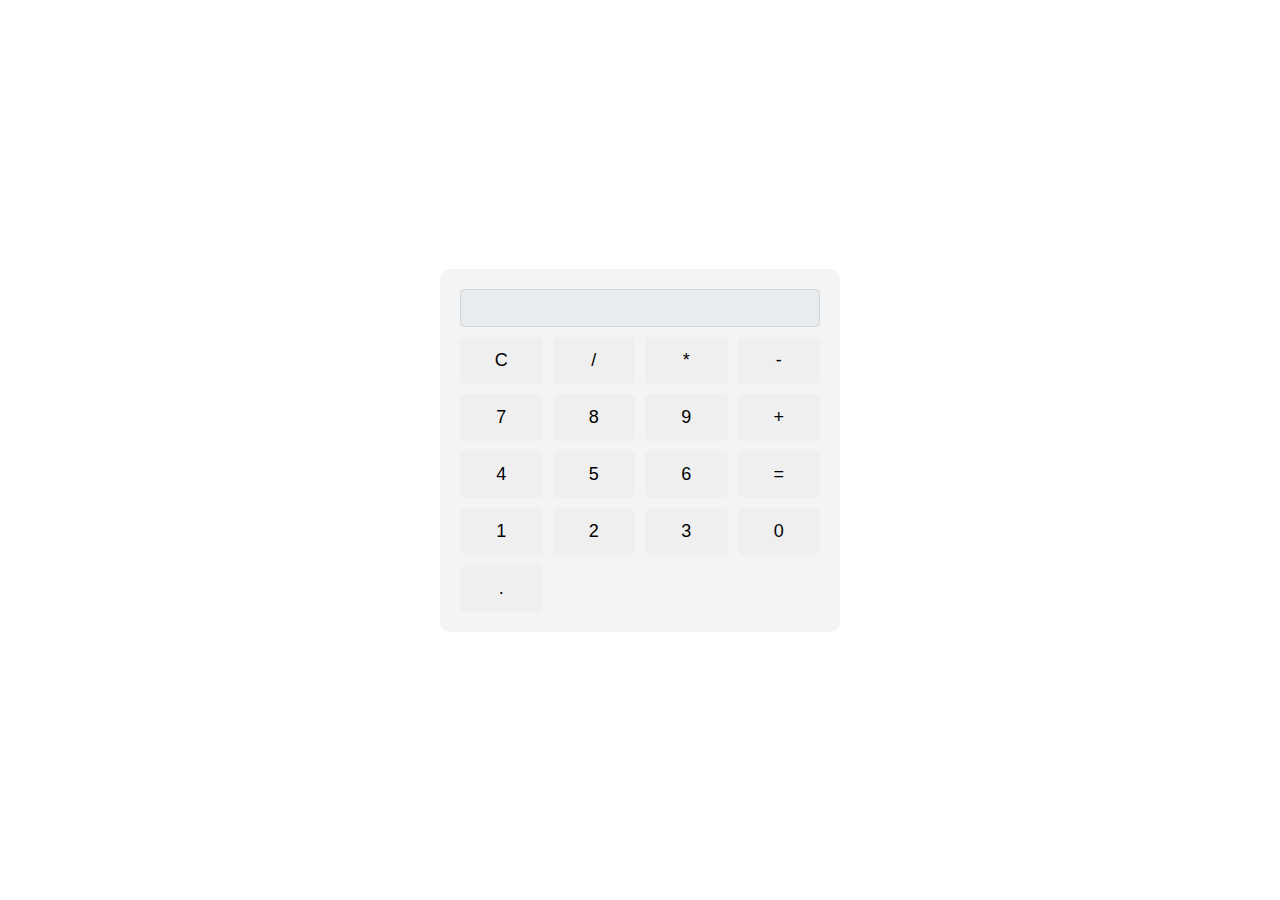
<file: Calculater-App/index.html>
<!DOCTYPE html>
<html lang="en">
<head>
    <meta charset="UTF-8">
    <meta name="viewport" content="width=device-width, initial-scale=1.0">
    <link rel="stylesheet" href="https://maxcdn.bootstrapcdn.com/bootstrap/4.5.2/css/bootstrap.min.css">
    <link rel="stylesheet" href="style.css">
    <title>Calculator App</title>
</head>
<body>
    <div class="container">
        <div class="calculator">
            <input type="text" id="display" class="form-control" readonly>
            <div class="buttons">
                <button onclick="clearDisplay()">C</button>
                <button onclick="appendToDisplay('/')">/</button>
                <button onclick="appendToDisplay('*')">*</button>
                <button onclick="appendToDisplay('-')">-</button>
                <button onclick="appendToDisplay('7')">7</button>
                <button onclick="appendToDisplay('8')">8</button>
                <button onclick="appendToDisplay('9')">9</button>
                <button onclick="appendToDisplay('+')">+</button>
                <button onclick="appendToDisplay('4')">4</button>
                <button onclick="appendToDisplay('5')">5</button>
                <button onclick="appendToDisplay('6')">6</button>
                <button onclick="calculate()">=</button>
                <button onclick="appendToDisplay('1')">1</button>
                <button onclick="appendToDisplay('2')">2</button>
                <button onclick="appendToDisplay('3')">3</button>
                <button onclick="appendToDisplay('0')">0</button>
                <button onclick="appendToDisplay('.')">.</button>
            </div>
        </div>
    </div>

    <script src="https://code.jquery.com/jquery-3.5.1.slim.min.js"></script>
    <script src="https://cdn.jsdelivr.net/npm/@popperjs/core@2.9.2/dist/umd/popper.min.js"></script>
    <script src="https://stackpath.bootstrapcdn.com/bootstrap/4.5.2/js/bootstrap.min.js"></script>
    <script src="script.js"></script>
</body>
</html>
</file>
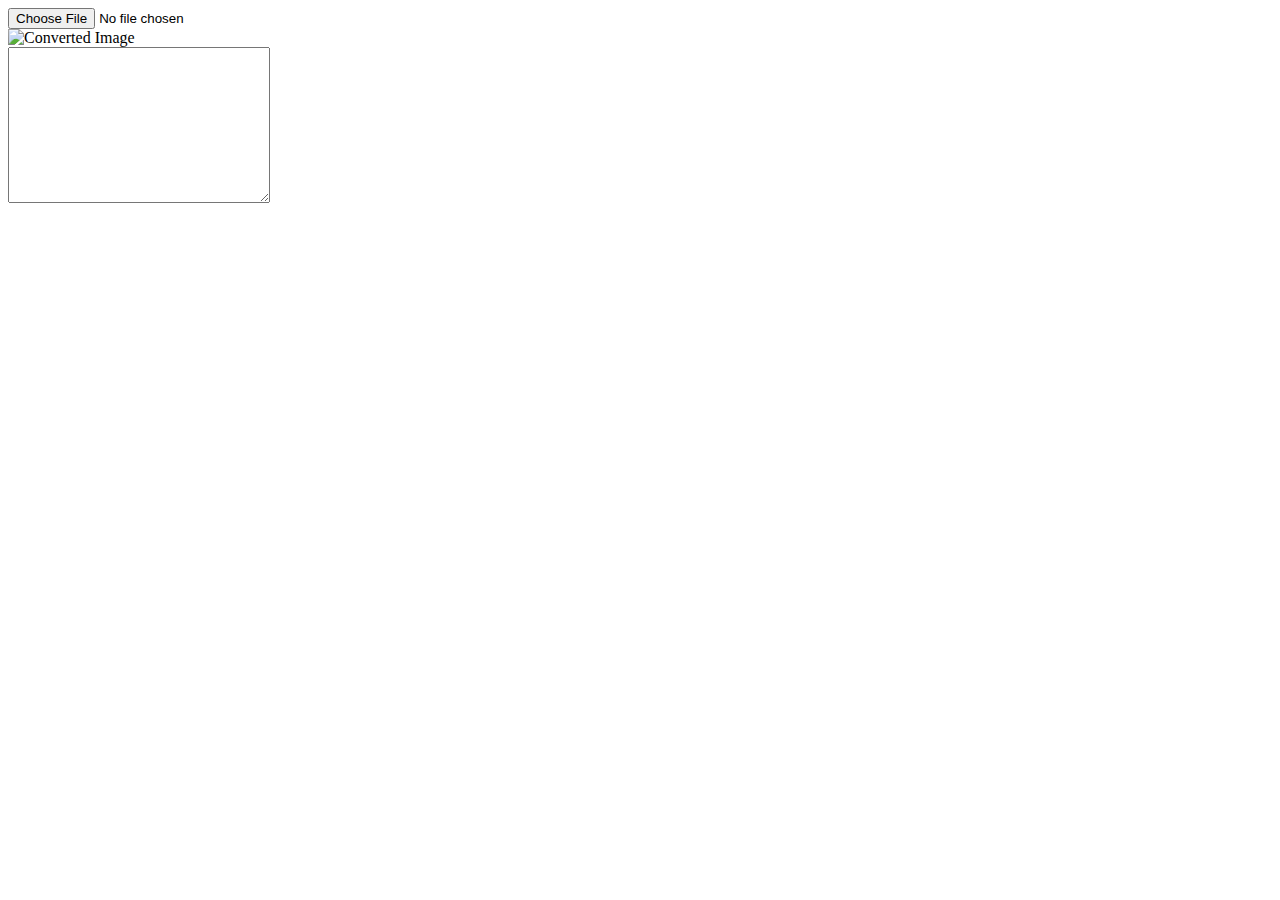
<file: Image-string format/index.html>
<!DOCTYPE html>
<html lang="en">
<head>
  <meta charset="UTF-8">
  <meta name="viewport" content="width=device-width, initial-scale=1.0">
  <title>Image to String Conversion</title>
</head>
<body>
  <input type="file" id="imageInput" accept="image/*">
  <br>
  <img id="outputImage" alt="Converted Image">
  <br>
  <textarea id="outputString" rows="10" cols="30" readonly></textarea>

  <script>
    document.getElementById('imageInput').addEventListener('change', handleImage);

    function handleImage(e) {
      const input = e.target;
      if (input.files && input.files[0]) {
        const reader = new FileReader();

        reader.onload = function (e) {
          const img = new Image();
          img.onload = function () {
            const canvas = document.createElement('canvas');
            canvas.width = img.width;
            canvas.height = img.height;
            const ctx = canvas.getContext('2d');
            ctx.drawImage(img, 0, 0, img.width, img.height);

            // Get image data as an array
            const imageData = ctx.getImageData(0, 0, img.width, img.height).data;

            // Convert image data to a string
            const imageString = arrayBufferToString(imageData);

            // Display the converted image
            document.getElementById('outputImage').src = e.target.result;

            // Display the converted string
            document.getElementById('outputString').value = imageString;
          };

          img.src = e.target.result;
        };

        reader.readAsDataURL(input.files[0]);
      }
    }

    function arrayBufferToString(buffer) {
      const uint8Array = new Uint8Array(buffer);
      return String.fromCharCode.apply(null, uint8Array);
    }
  </script>
</body>
</html>
</file>
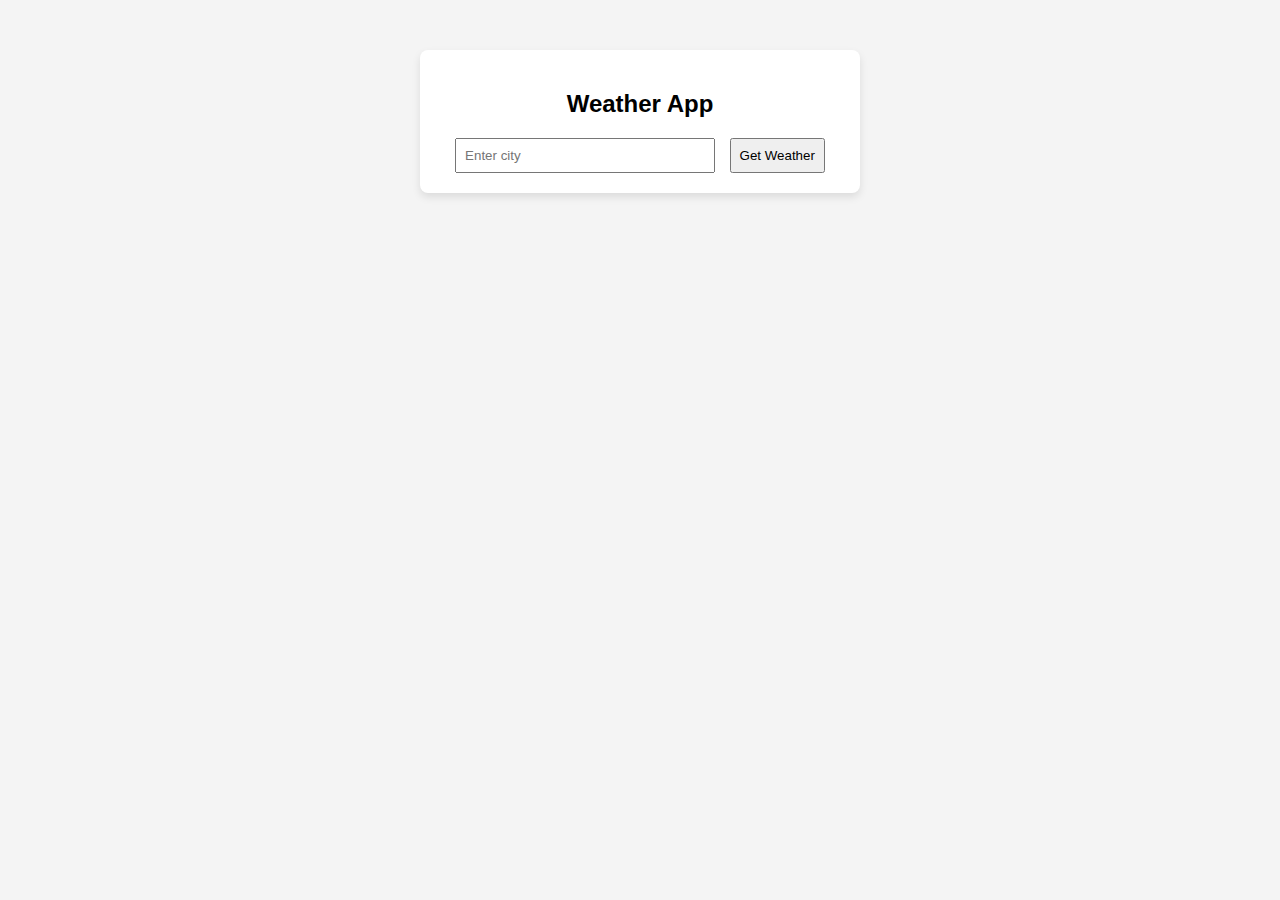
<file: Weather-App/index.html>
<!DOCTYPE html>
<html lang="en">
<head>
    <meta charset="UTF-8">
    <meta name="viewport" content="width=device-width, initial-scale=1.0">
    <title>Weather App</title>
    <style>
        body {
            font-family: Arial, sans-serif;
            background-color: #f4f4f4;
            text-align: center;
            margin: 0;
            padding: 0;
        }

        #weather-container {
            max-width: 400px;
            margin: 50px auto;
            background-color: #fff;
            padding: 20px;
            border-radius: 8px;
            box-shadow: 0 4px 8px rgba(0, 0, 0, 0.1);
        }

        #city-input {
            padding: 8px;
            width: 60%;
            margin-right: 10px;
        }

        #get-weather-btn {
            padding: 8px;
            cursor: pointer;
        }
    </style>
</head>
<body>
    <div id="weather-container">
        <h2>Weather App</h2>
        <input type="text" id="city-input" placeholder="Enter city">
        <button id="get-weather-btn">Get Weather</button>
        <div id="weather-info"></div>
    </div>

    <script>
        const apiKey = 'YOUR_OPENWEATHERMAP_API_KEY';
        const weatherInfo = document.getElementById('weather-info');
        const cityInput = document.getElementById('city-input');
        const getWeatherBtn = document.getElementById('get-weather-btn');

        getWeatherBtn.addEventListener('click', () => {
            const city = cityInput.value;
            if (city) {
                getWeather(city);
            } else {
                alert('Please enter a city.');
            }
        });

        function getWeather(city) {
            fetch(`https://api.openweathermap.org/data/2.5/weather?q=${city}&appid=${apiKey}&units=metric`)
                .then(response => response.json())
                .then(data => {
                    displayWeather(data);
                })
                .catch(error => {
                    console.error('Error fetching weather data:', error);
                    weatherInfo.innerHTML = 'Error fetching weather data. Please try again.';
                });
        }

        function displayWeather(data) {
            const { name, main, weather } = data;
            const temperature = main.temp;
            const description = weather[0].description;

            const weatherHtml = `
                <h3>${name}</h3>
                <p>Temperature: ${temperature} &#8451;</p>
                <p>Description: ${description}</p>
            `;

            weatherInfo.innerHTML = weatherHtml;
        }
    </script>
</body>
</html>
</file>
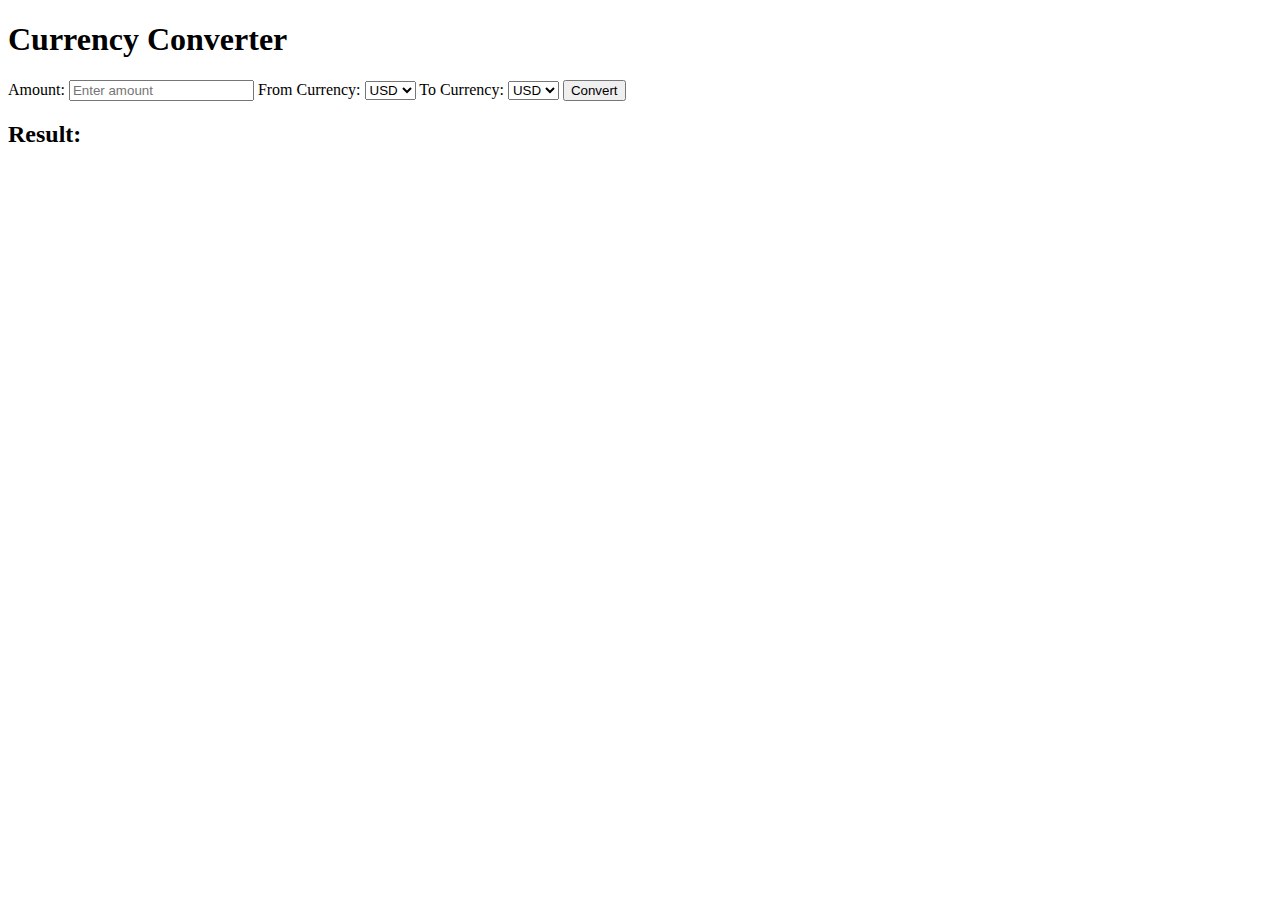
<file: Currency-Converter/currency.html>
<!DOCTYPE html>
<html lang="en">
<head>
    <meta charset="UTF-8">
    <meta name="viewport" content="width=device-width, initial-scale=1.0">
    <title>Currency Converter</title>
</head>
<body>
    <h1>Currency Converter</h1>
    
    <label for="amount">Amount:</label>
    <input type="number" id="amount" placeholder="Enter amount" />

    <label for="fromCurrency">From Currency:</label>
    <select id="fromCurrency">
        <!-- List of currencies -->
        <option value="USD">USD</option>
        <option value="EUR">EUR</option>
        <option value="GBP">GBP</option>
        <!-- Add more currencies as needed -->
    </select>

    <label for="toCurrency">To Currency:</label>
    <select id="toCurrency">
        <!-- List of currencies -->
        <option value="USD">USD</option>
        <option value="EUR">EUR</option>
        <option value="GBP">GBP</option>
        <!-- Add more currencies as needed -->
    </select>

    <button onclick="convertCurrency()">Convert</button>

    <h2>Result:</h2>
    <div id="result"></div>

    <script>
        function convertCurrency() {
            const amount = document.getElementById("amount").value;
            const fromCurrency = document.getElementById("fromCurrency").value;
            const toCurrency = document.getElementById("toCurrency").value;

            // ExchangeRate-API endpoint
            const apiUrl = `https://open.er-api.com/v6/latest/${fromCurrency}`;

            fetch(apiUrl)
                .then(response => response.json())
                .then(data => {
                    const exchangeRate = data.rates[toCurrency];
                    const convertedAmount = amount * exchangeRate;
                    document.getElementById("result").innerText = `${amount} ${fromCurrency} = ${convertedAmount.toFixed(2)} ${toCurrency}`;
                })
                .catch(error => {
                    console.error("Error fetching exchange rates:", error);
                });
        }
    </script>
</body>
</html>
</file>
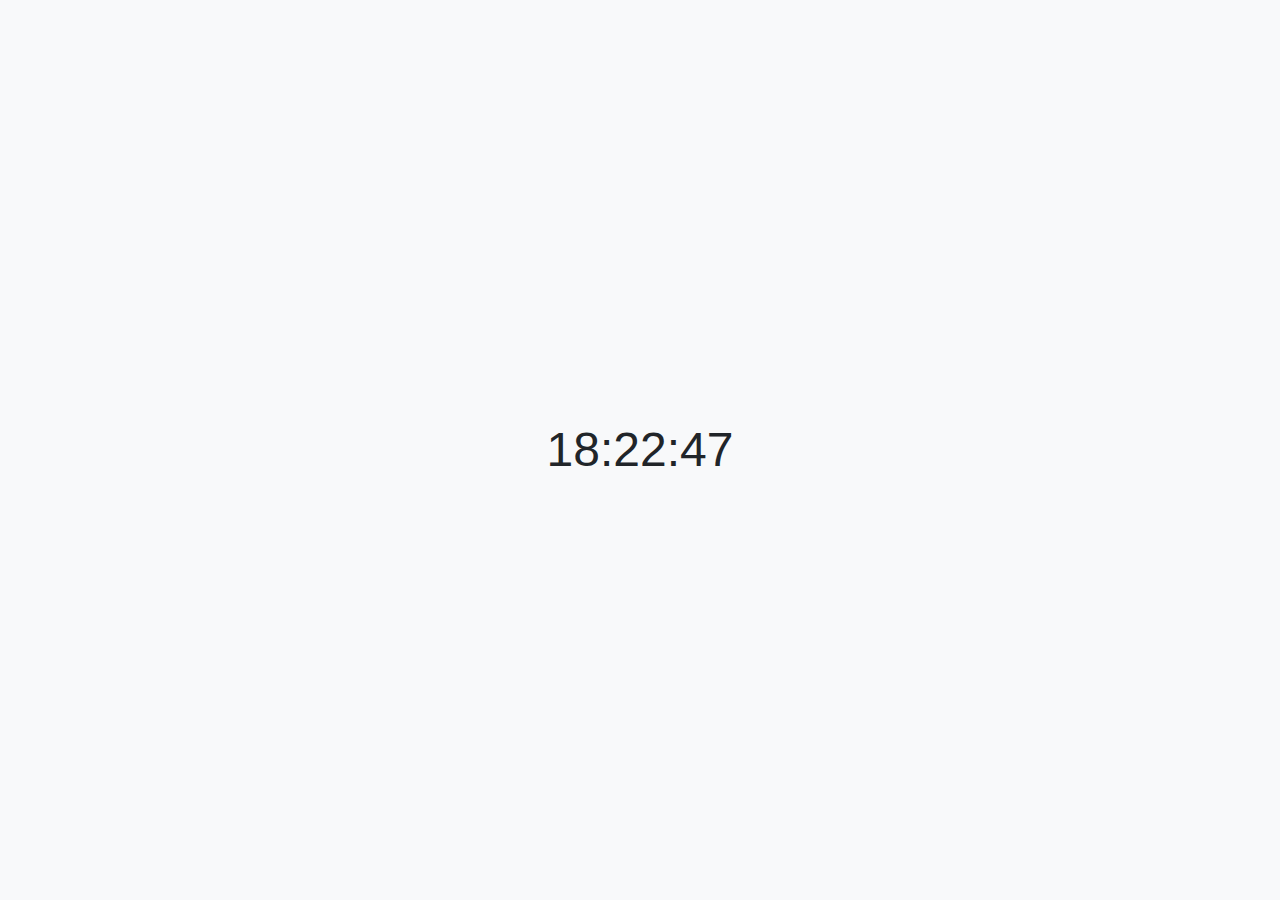
<file: DigitalClock/digital.html>
<!DOCTYPE html>
<html lang="en">
<head>
    <meta charset="UTF-8">
    <meta name="viewport" content="width=device-width, initial-scale=1.0">
    <link href="https://maxcdn.bootstrapcdn.com/bootstrap/4.0.0/css/bootstrap.min.css" rel="stylesheet">
    <title>Digital Clock</title>
    <style>
        body {
            display: flex;
            align-items: center;
            justify-content: center;
            height: 100vh;
            background-color: #f8f9fa;
        }
        #clock {
            font-size: 3em;
        }
    </style>
</head>
<body>

<div class="container">
    <div id="clock" class="text-center"></div>
</div>

<script>
    function updateClock() {
        var now = new Date();
        var hours = now.getHours();
        var minutes = now.getMinutes();
        var seconds = now.getSeconds();

        // Add leading zeros if needed
        hours = (hours < 10) ? "0" + hours : hours;
        minutes = (minutes < 10) ? "0" + minutes : minutes;
        seconds = (seconds < 10) ? "0" + seconds : seconds;

        var timeString = hours + ":" + minutes + ":" + seconds;
        document.getElementById("clock").innerText = timeString;
    }

    // Update the clock every second
    setInterval(updateClock, 1000);

    // Initial update
    updateClock();
</script>

</body>
</html>
</file>
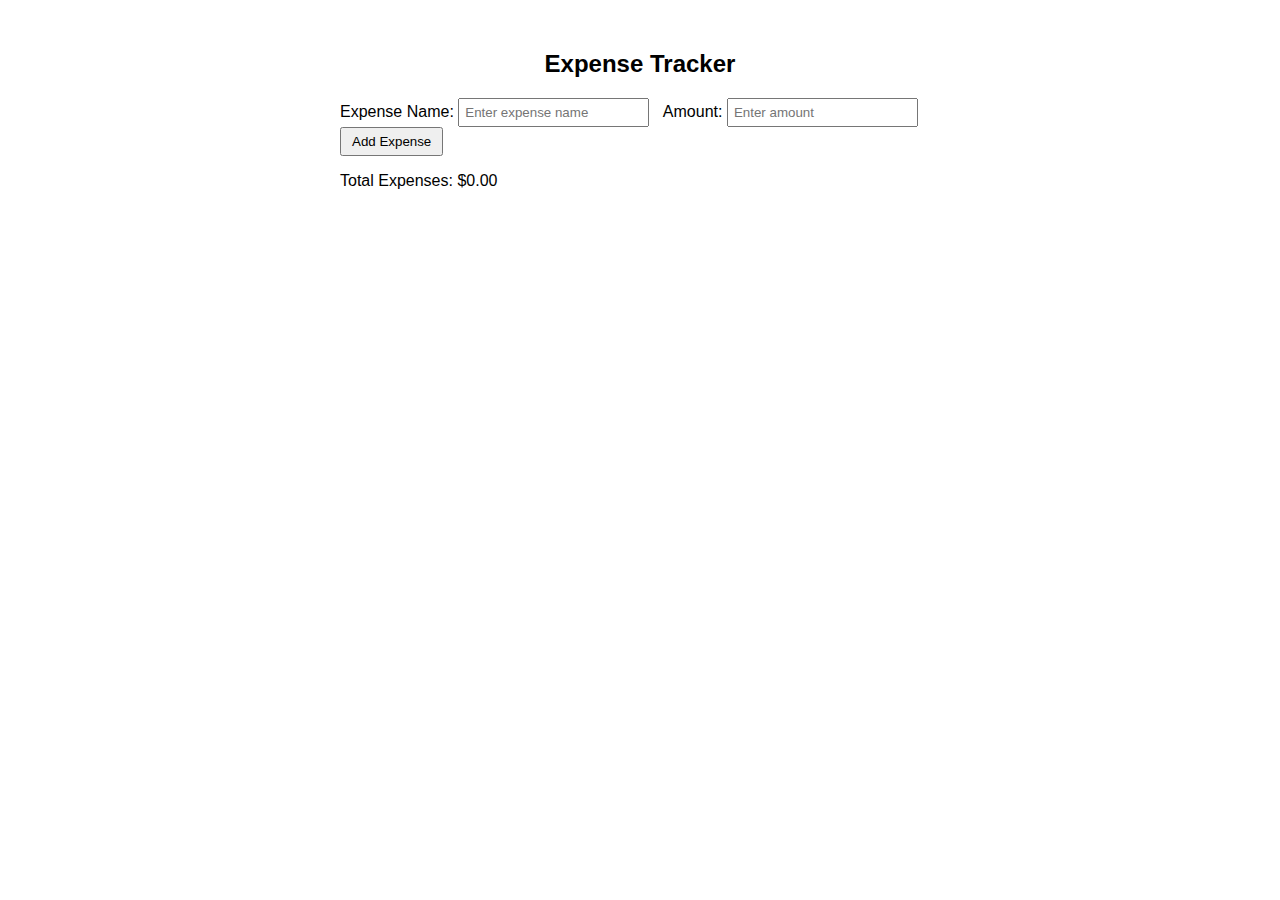
<file: Expense-Tracker/expense.html>
<!DOCTYPE html>
<html lang="en">
<head>
    <meta charset="UTF-8">
    <meta name="viewport" content="width=device-width, initial-scale=1.0">
    <title>Expense Tracker</title>
    <style>
        body {
            font-family: Arial, sans-serif;
        }
        #container {
            max-width: 600px;
            margin: 50px auto;
        }
        h2 {
            text-align: center;
        }
        ul {
            list-style-type: none;
            padding: 0;
        }
        li {
            margin-bottom: 10px;
            padding: 10px;
            border: 1px solid #ddd;
            display: flex;
            justify-content: space-between;
            align-items: center;
        }
        input {
            padding: 5px;
            margin-right: 10px;
        }
        button {
            padding: 5px 10px;
            cursor: pointer;
        }
    </style>
</head>
<body>
    <div id="container">
        <h2>Expense Tracker</h2>
        <ul id="expensesList"></ul>
        <div>
            <label for="expenseName">Expense Name:</label>
            <input type="text" id="expenseName" placeholder="Enter expense name">
            <label for="expenseAmount">Amount:</label>
            <input type="number" id="expenseAmount" placeholder="Enter amount">
            <button onclick="addExpense()">Add Expense</button>
        </div>
        <div>
            <p>Total Expenses: $<span id="totalExpenses">0.00</span></p>
        </div>
    </div>

    <script>
        document.addEventListener('DOMContentLoaded', function () {
            displayExpenses();
            updateTotalExpenses();
        });

        function addExpense() {
            const name = document.getElementById('expenseName').value;
            const amount = parseFloat(document.getElementById('expenseAmount').value);

            if (!name || isNaN(amount)) {
                alert('Please enter valid expense details.');
                return;
            }

            const expense = {
                name,
                amount
            };

            let expenses = JSON.parse(localStorage.getItem('expenses')) || [];
            expenses.push(expense);
            localStorage.setItem('expenses', JSON.stringify(expenses));

            displayExpenses();
            updateTotalExpenses();

            // Clear input fields
            document.getElementById('expenseName').value = '';
            document.getElementById('expenseAmount').value = '';
        }

        function displayExpenses() {
            const expensesList = document.getElementById('expensesList');
            expensesList.innerHTML = '';

            let expenses = JSON.parse(localStorage.getItem('expenses')) || [];

            expenses.forEach(expense => {
                const li = document.createElement('li');
                li.innerHTML = `
                    <span>${expense.name}</span>
                    <span>$${expense.amount.toFixed(2)}</span>
                `;
                expensesList.appendChild(li);
            });
        }

        function updateTotalExpenses() {
            let expenses = JSON.parse(localStorage.getItem('expenses')) || [];
            const totalExpenses = expenses.reduce((total, expense) => total + expense.amount, 0);
            document.getElementById('totalExpenses').textContent = totalExpenses.toFixed(2);
        }
    </script>
</body>
</html>
</file>
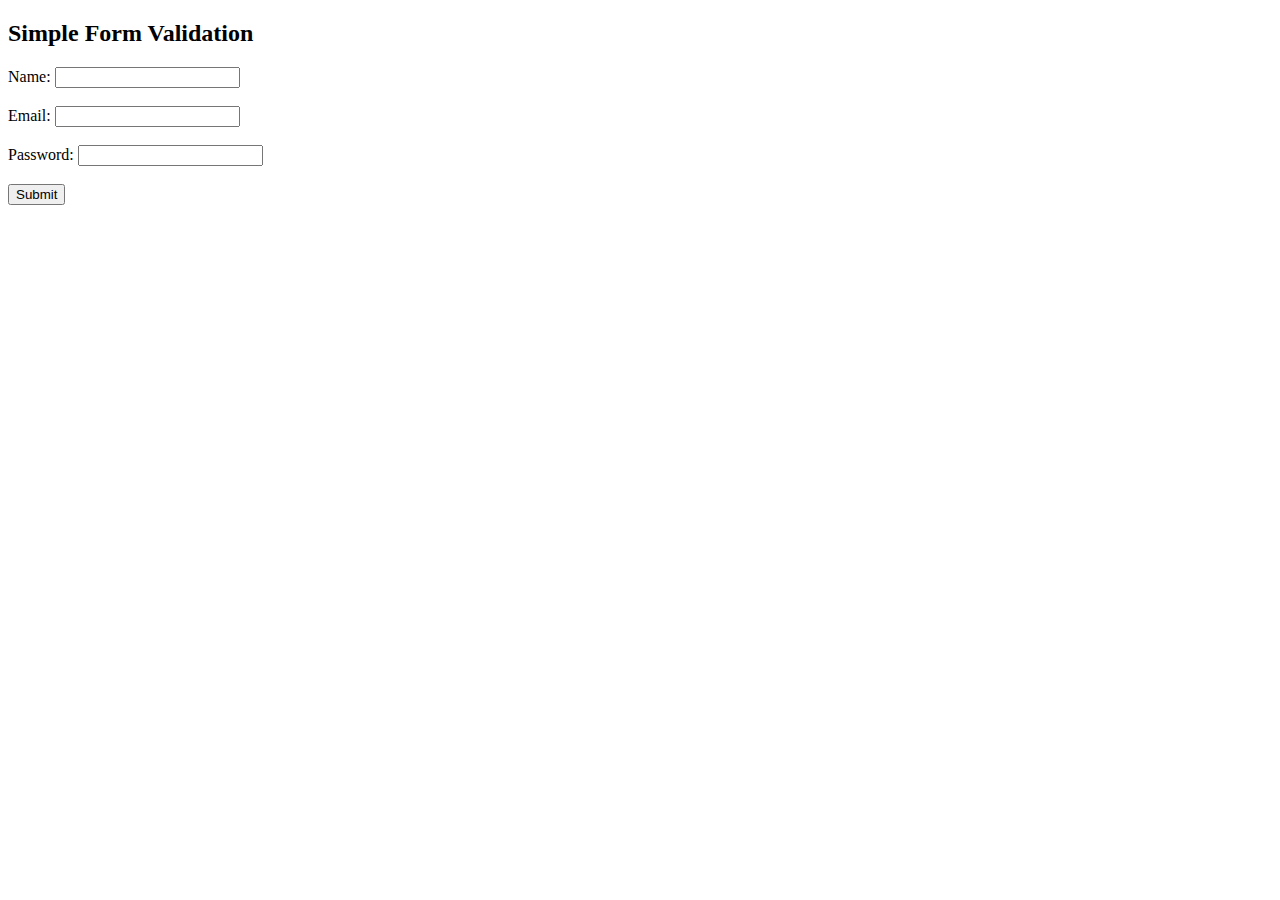
<file: Form-Validation/form.html>
<!DOCTYPE html>
<html lang="en">
<head>
  <meta charset="UTF-8">
  <meta name="viewport" content="width=device-width, initial-scale=1.0">
  <title>Form Validation</title>
  <style>
    .error {
      color: red;
    }
  </style>
</head>
<body>

  <h2>Simple Form Validation</h2>

  <form id="myForm" onsubmit="validateForm(event)">
    <label for="name">Name:</label>
    <input type="text" id="name" name="name"><br>
    <span id="nameError" class="error"></span><br>

    <label for="email">Email:</label>
    <input type="email" id="email" name="email"><br>
    <span id="emailError" class="error"></span><br>

    <label for="password">Password:</label>
    <input type="password" id="password" name="password"><br>
    <span id="passwordError" class="error"></span><br>

    <input type="submit" value="Submit">
  </form>

  <script>
    function validateForm(event) {
      event.preventDefault(); // Prevents the form from submitting by default

      // Get form inputs
      var name = document.getElementById('name').value;
      var email = document.getElementById('email').value;
      var password = document.getElementById('password').value;

      // Reset error messages
      document.getElementById('nameError').innerHTML = '';
      document.getElementById('emailError').innerHTML = '';
      document.getElementById('passwordError').innerHTML = '';

      // Validate name
      if (name === '') {
        document.getElementById('nameError').innerHTML = 'Name is required';
        return false;
      }

      // Validate email
      var emailRegex = /^[^\s@]+@[^\s@]+\.[^\s@]+$/;
      if (!email.match(emailRegex)) {
        document.getElementById('emailError').innerHTML = 'Invalid email address';
        return false;
      }

      // Validate password
      if (password.length < 6) {
        document.getElementById('passwordError').innerHTML = 'Password must be at least 6 characters long';
        return false;
      }

      // If all validations pass, you can submit the form
      alert('Form submitted successfully!');
      // You can also submit the form programmatically if needed
      // document.getElementById('myForm').submit();
    }
  </script>

</body>
</html>
</file>
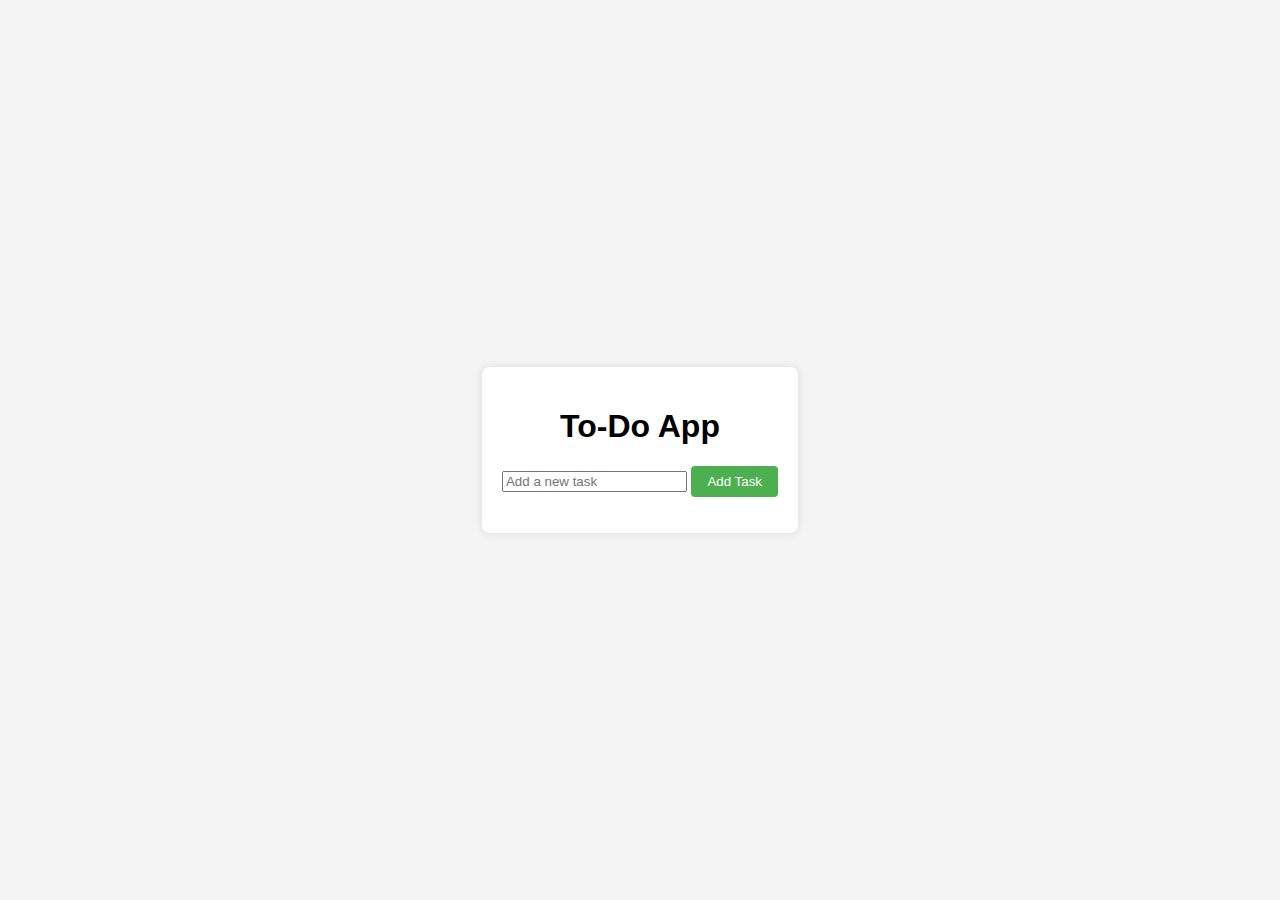
<file: Todo-App/todo.html>
<!DOCTYPE html>
<html lang="en">
<head>
    <meta charset="UTF-8">
    <meta name="viewport" content="width=device-width, initial-scale=1.0">
    <link rel="stylesheet" href="style.css">
    <title>To-Do App</title>
</head>
<body>
    <div class="todo-container">
        <h1>To-Do App</h1>
        <input type="text" id="taskInput" placeholder="Add a new task">
        <button onclick="addTask()">Add Task</button>
        <ul id="taskList"></ul>
    </div>
    <script src="script.js"></script>
</body>
</html>
</file>
<file: Calculater-App/style.css>
body {
    display: flex;
    align-items: center;
    justify-content: center;
    height: 100vh;
    margin: 0;
}

.calculator {
    max-width: 400px;
    margin: auto;
    background-color: #f4f4f4;
    padding: 20px;
    border-radius: 10px;
}

.buttons {
    display: grid;
    grid-template-columns: repeat(4, 1fr);
    gap: 10px;
    margin-top: 10px;
}

button {
    width: 100%;
    padding: 10px;
    font-size: 18px;
    border: none;
    border-radius: 5px;
    cursor: pointer;
}
</file>
<file: Todo-App/style.css>
body {
    font-family: Arial, sans-serif;
    background-color: #f4f4f4;
    margin: 0;
    display: flex;
    align-items: center;
    justify-content: center;
    height: 100vh;
}

.todo-container {
    text-align: center;
    background-color: #fff;
    padding: 20px;
    border-radius: 8px;
    box-shadow: 0 0 10px rgba(0, 0, 0, 0.1);
}

ul {
    list-style: none;
    padding: 0;
}

li {
    margin: 10px 0;
}

button {
    padding: 8px 16px;
    background-color: #4caf50;
    color: #fff;
    border: none;
    border-radius: 4px;
    cursor: pointer;
}
</file>
